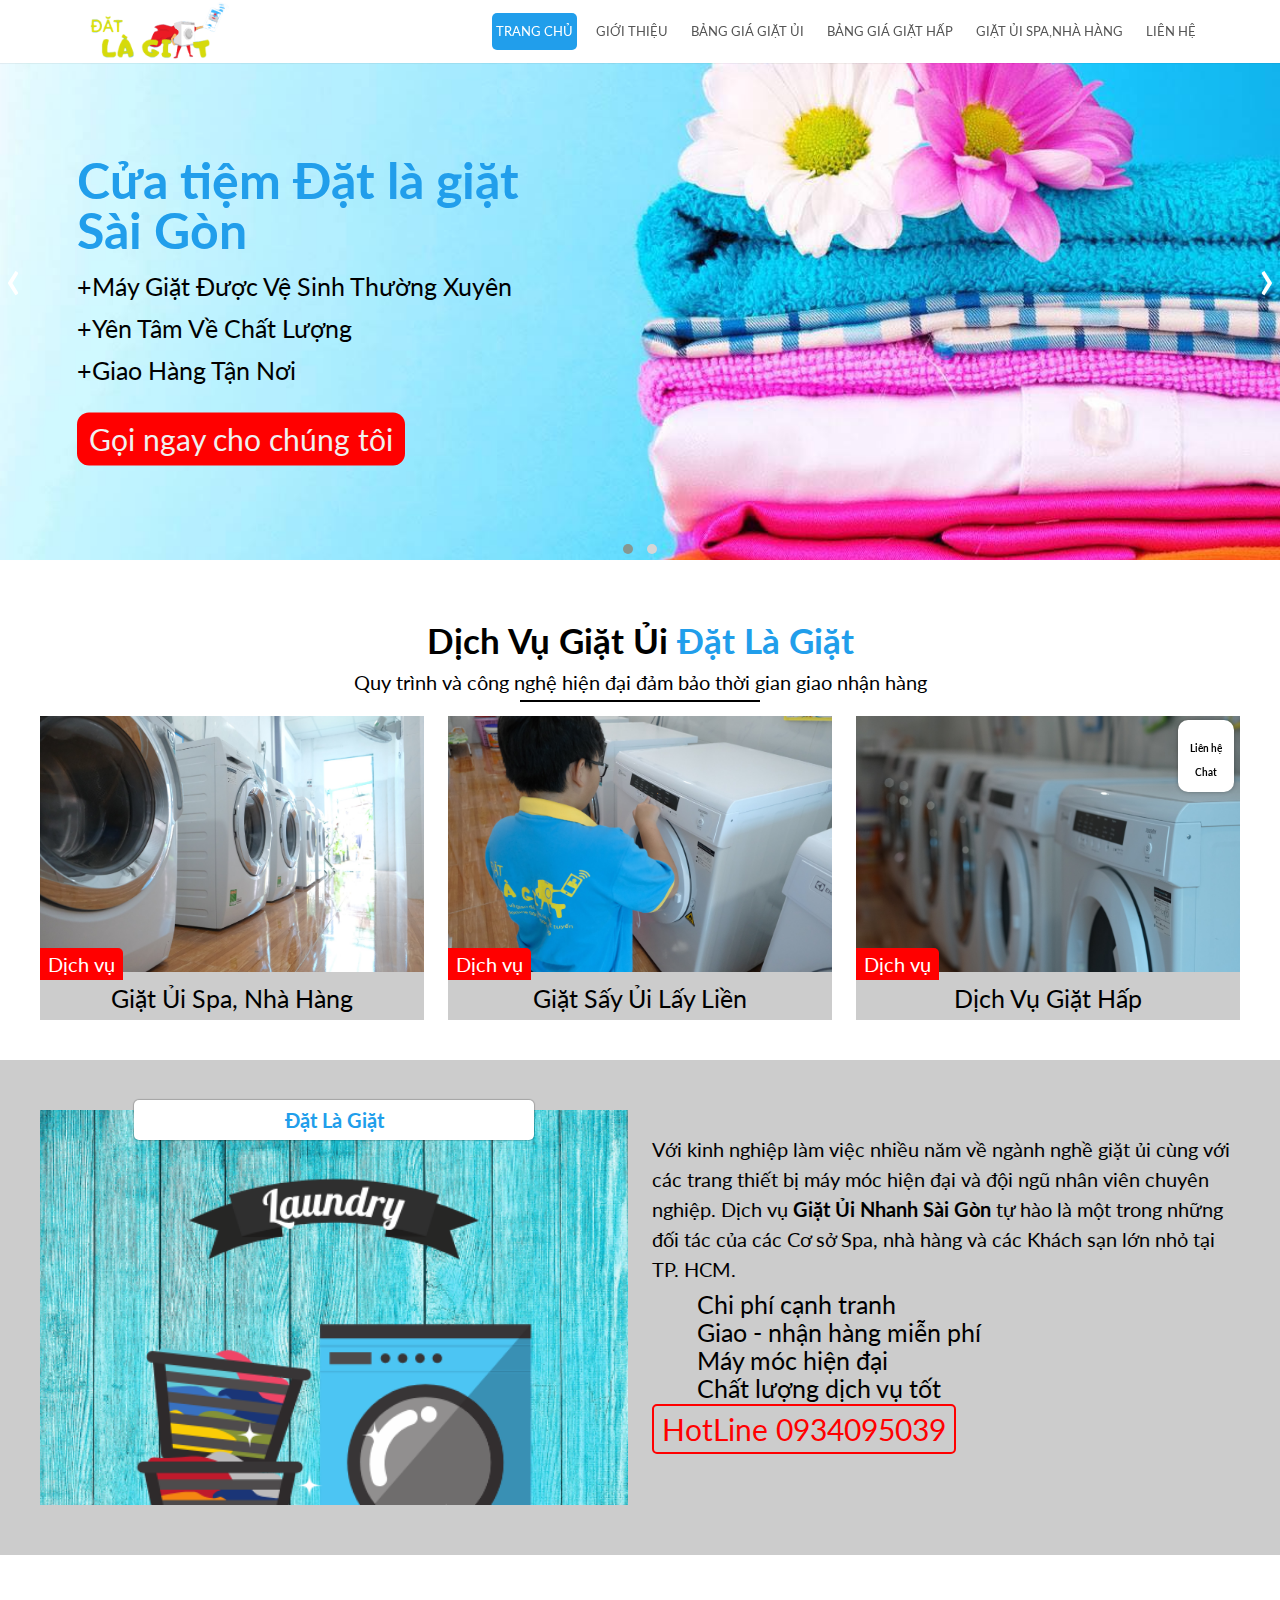
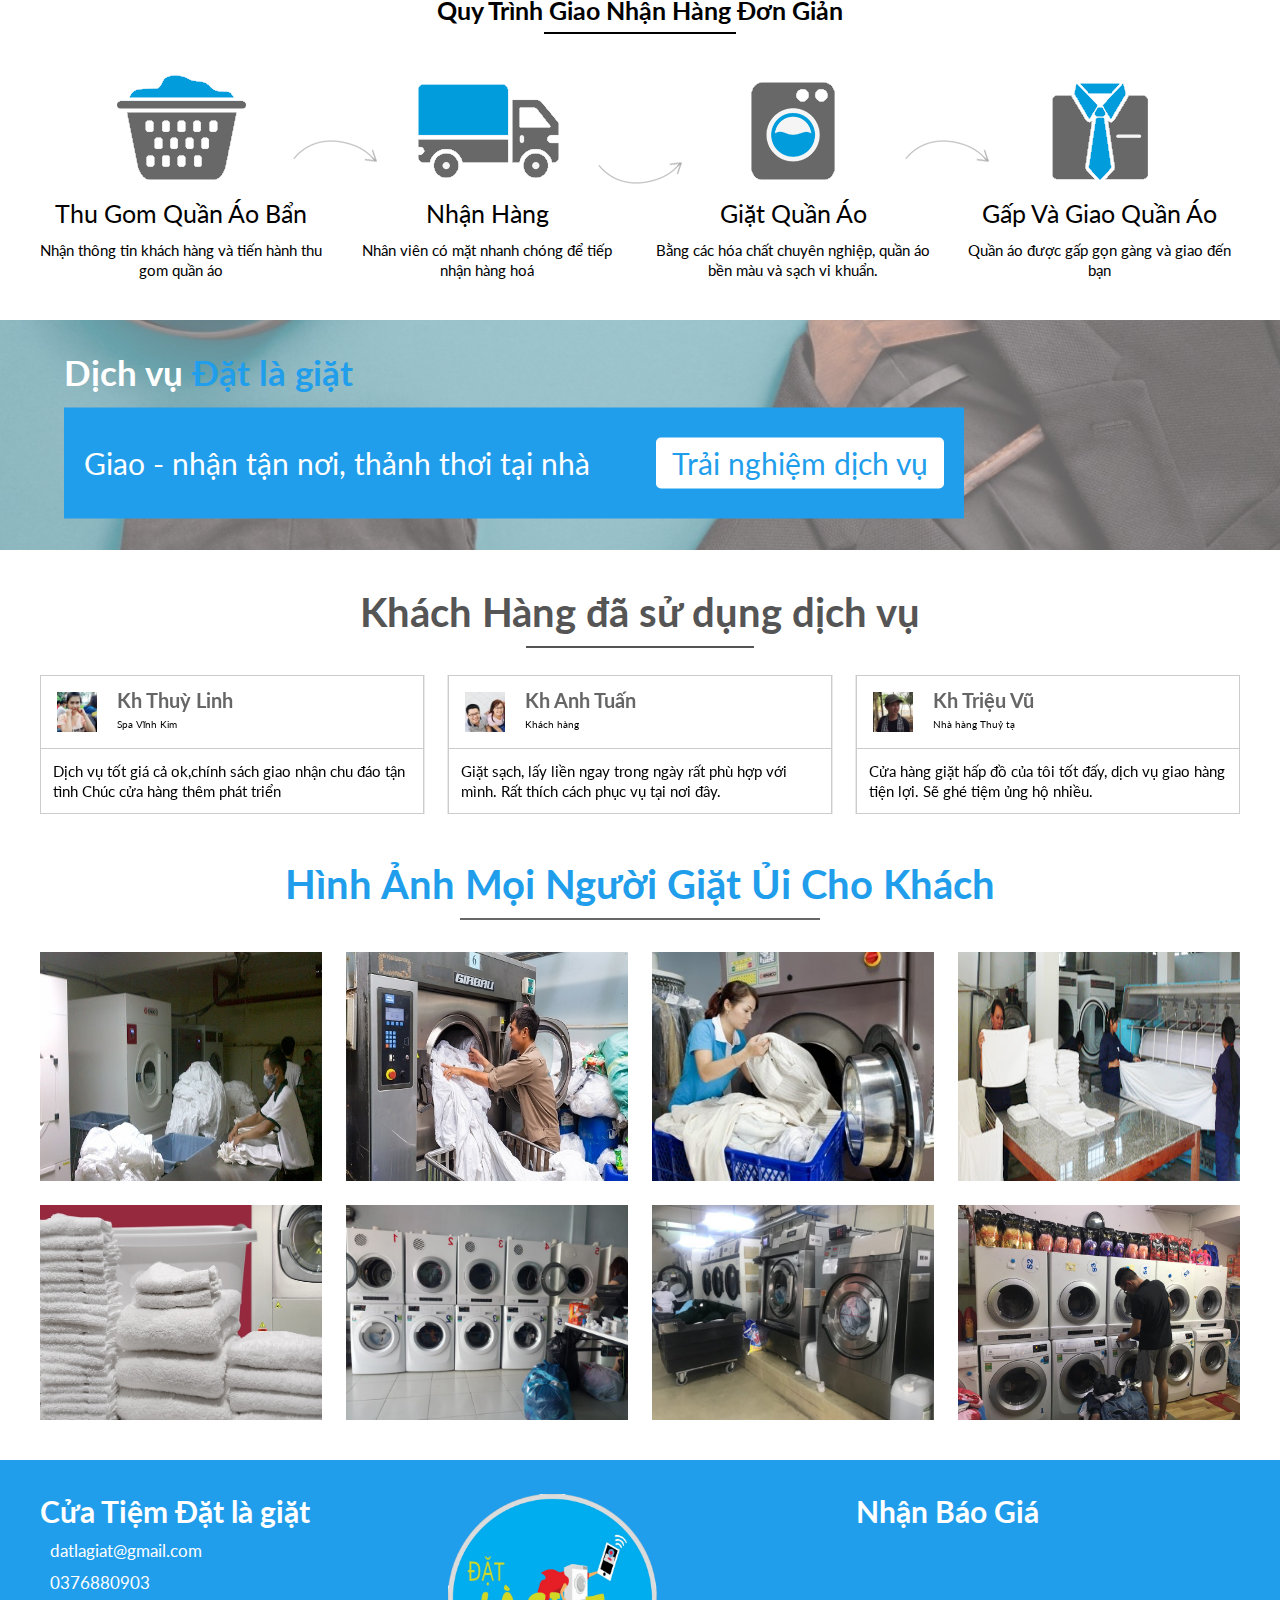
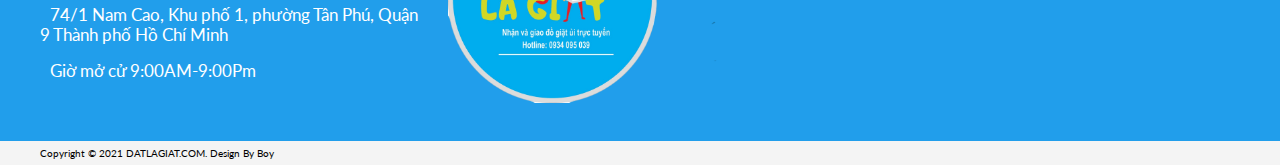
<file: index.html>
<!DOCTYPE html>
<html lang="en">

<head>
    <meta charset="UTF-8">
    <meta http-equiv="X-UA-Compatible" content="IE=edge">
    <meta name="viewport" content="width=device-width, initial-scale=1.0">
    <link rel="stylesheet" href="https://cdnjs.cloudflare.com/ajax/libs/font-awesome/5.15.2/css/all.min.css"
        integrity="sha512-HK5fgLBL+xu6dm/Ii3z4xhlSUyZgTT9tuc/hSrtw6uzJOvgRr2a9jyxxT1ely+B+xFAmJKVSTbpM/CuL7qxO8w=="
        crossorigin="anonymous" />
    <link rel="preconnect" href="https://fonts.gstatic.com">
    <link href="https://fonts.googleapis.com/css2?family=Lato&display=swap" rel="stylesheet">
    <link rel="stylesheet" href="./TrangChuWeb/assets/css/owl.carousel.min.css">
    <link rel="stylesheet" href="./TrangChuWeb/assets/css/owl.theme.default.min.css">

    <link rel="stylesheet" href="./TrangChuWeb/assets/css/bases.css">
    <link rel="stylesheet" href="./TrangChuWeb/assets/css/libary.css">
    <link rel="stylesheet" href="./TrangChuWeb/assets/css/mains.css">
    <link rel="stylesheet" href="./TrangChuWeb/assets/css/responsives.css">
    <title>Trang chủ</title>
</head>

<body>
    <div class="main">
        <div class="header">
            <div class="grid">
                <div class="header__title ">
                    <a href="giatui.html">
                      <img src="TrangChuWeb/assets/img/[removal.ai]_tmp-606a9849e3bd3.png" alt="" class="header__title-img">
                    </a>
                    <ul class="menu hide-on-mobile-tablet">
                        <li class="menu__item active--color"><a href="giatui.html" class="menu__link">Trang chủ</a></li>
                        <li class="menu__item"><a href="Gioithieu.html" class="menu__link">giới thiệu</a></li>
                        <li class="menu__item"><a href="#" class="menu__link">bảng giá giặt ủi</a></li>
                        <li class="menu__item"><a href="#" class="menu__link">bảng giá giặt hấp</a></li>
                        <li class="menu__item"><a href="#" class="menu__link">giặt ủi spa,nhà hàng</a></li>
                        <li class="menu__item"><a href="#" class="menu__link">liên hệ</a></li>
                    </ul>
                    <i class="fas fa-bars menu__icon block "></i>
                    <ul class="menu__mobile">
                        <li class="menu__mobile-item active-mobile--color"><a href="#" class="menu__mobile-link">giới
                                thiệu</a></li>
                        <li class="menu__mobile-item"><a href="#" class="menu__mobile-link">bảng giá giặt ủi</a></li>
                        <li class="menu__mobile-item"><a href="#" class="menu__mobile-link">bảng giá giặt hấp</a></li>
                        <li class="menu__mobile-item"><a href="#" class="menu__mobile-link">giặt ủi spa,nhà hàng</a>
                        </li>
                        <li class="menu__mobile-item"><a href="#" class="menu__mobile-link">liên hệ</a></li>
                    </ul>





                </div>

                <div class="header__content">

                    <div class="owl-carousel owl-theme">

                        <div class="header__content-background1">
                            <div class="header__content-group">
                                <h1 class="header__content-title"> Cửa tiệm Đặt là giặt Sài Gòn</h1>
                                <p>+Máy giặt được vệ sinh thường xuyên</p>
                                <p>+Yên tâm về chất lượng</p>
                                <p>+Giao hàng tận nơi</p>
                                <a class="btn" href="tel:093 409 50 39">Gọi ngay cho chúng tôi</a>
                            </div>
                        </div>
                        <div class="header__content-background2">
                            <div class="header__content-group">
                                <h1 class="header__content-title">Cửa tiệm Đặt là giặt Sài Gòn</h1>
                                <p>
                                    +Giảm 30% cho khách sử dụng lần đầu tiên </p>
                                <p>+Giao nhận tận nơi miễN phí 2 chiều </p>
                                <a class="btn" href="tel:093 409 50 39">Gọi ngay cho chúng tôi</a>
                            </div>

                        </div>
                    </div>

                </div>

            </div>
        </div>
        <div class="container">
            <div class="container__service">
                <div class="grid wide">
                    <div class="container__service-title">
                        <h1>Dịch vụ giặt ủi <span>Đặt là giặt </span></h1>
                        <p>Quy trình và công nghệ hiện đại đảm bảo thời gian giao nhận hàng</p>
                    </div>
                    <div class="row">
                        <div class="col l-4 m-12 c-12">
                            <div class="container__service-item">
                                <a href="#" class="container__service-item-link"> <img src="TrangChuWeb/assets/img/65583370_853113445074827_5279868919778115584_n.jpg"
                                        alt=""></a>
                                <p>Giặt Ủi Spa, Nhà Hàng</p>
                                <span>Dịch vụ</span>
                            </div>
                        </div>
                        <div class="col l-4 m-12 c-12 mm-t-24px">
                            <div class="container__service-item">
                                <a href="#" class="container__service-item-link"> <img src="TrangChuWeb/assets/img/011.jpg"
                                        alt=""></a>
                                <p>Giặt Sấy Ủi Lấy Liền</p>
                                <span>Dịch vụ</span>
                            </div>
                        </div>
                        <div class="col l-4 m-12 c-12 mm-t-24px">
                            <div class="container__service-item">
                                <a href="#" class="container__service-item-link"> <img src="TrangChuWeb/assets/img/013jpg.jpg"
                                        alt=""></a>
                                <p>Dịch Vụ Giặt Hấp</p>
                                <span>Dịch vụ</span>
                            </div>
                        </div>
                    </div>
                </div>
            </div>
            <div class="container__middle">
                <div class="grid wide">
                    <div class="row">
                        <div class="col l-6 m-12 c-12">
                            <div class="container__middle-left">
                                <h1>Đặt là giặt</h1>
                            </div>
                        </div>
                        <div class="col l-6 m-12 c-12">
                            <div class="container__middle-right">
                                <p>
                                    Với kinh nghiệp làm việc nhiều năm về ngành nghề giặt ủi cùng với các trang thiết bị
                                    máy móc hiện đại và đội ngũ nhân viên chuyên nghiệp. Dịch vụ <b>Giặt Ủi Nhanh Sài
                                        Gòn</b> tự hào là một trong những đối tác của các Cơ sở Spa, nhà hàng và các
                                    Khách sạn lớn nhỏ tại TP. HCM.
                                </p>
                                <div class="container__middle-group">
                                    <i class="fas fa-dollar-sign container__middle-icon"></i>
                                    <span>Chi phí cạnh tranh</span>
                                </div>
                                <div class="container__middle-group">
                                    <i class="fas fa-clock container__middle-icon"></i>
                                    <span>Giao - nhận hàng miễn phí</span>
                                </div>
                                <div class="container__middle-group">
                                    <i class="fab fa-steam-symbol container__middle-icon"></i>
                                    <span>Máy móc hiện đại</span>
                                </div>
                                <div class="container__middle-group">
                                    <i class="fas fa-check container__middle-icon"></i>
                                    <span>Chất lượng dịch vụ tốt</span>
                                </div>
                                <a href="tel:093 409 50 39" class="container__middle-hotline">HotLine 0934095039</a>
                            </div>
                        </div>
                    </div>
                </div>
            </div>
            <div class="container__give">
                <h1 class="container__give-title">Quy Trình Giao Nhận Hàng Đơn Giản</h1>
                <div class="grid wide">
                    <div class="row">
                        <div class="col l-3 background m-6 c-12">
                            <div class="container__give-item">
                                <img src="./TrangChuWeb/assets/img/5.png" alt="">
                                <p class="container__give-item-titel">Thu Gom Quần Áo Bẩn</p>
                                <p class="container__give-item-text">Nhận thông tin khách hàng và tiến hành thu gom quần
                                    áo</p>
                            </div>

                        </div>
                        <div class="col l-3 background m-6 c-12 c-m-24px">
                            <div class="container__give-item">
                                <img src="./TrangChuWeb/assets/img/Quy-Trnh-Giao-Nhn-Bc-2-GiatSayNhanh-1.png" alt="">
                                <p class="container__give-item-titel">Nhận Hàng</p>
                                <p class="container__give-item-text">Nhân viên có mặt nhanh chóng để tiếp nhận hàng hoá
                                </p>
                            </div>

                        </div>
                        <div class="col l-3 background m-6 c-12 mm-t-24px">
                            <div class="container__give-item">
                                <img src="./TrangChuWeb/assets/img/7.png" alt="">
                                <p class="container__give-item-titel">Giặt Quần Áo</p>
                                <p class="container__give-item-text">Bằng các hóa chất chuyên nghiệp, quần áo bền màu và
                                    sạch vi khuẩn.</p>
                            </div>

                        </div>
                        <div class="col l-3 background m-6 c-12 mm-t-24px">
                            <div class="container__give-item">
                                <img src="./TrangChuWeb/assets/img/8.png" alt="">
                                <p class="container__give-item-titel">Gấp Và Giao Quần Áo</p>
                                <p class="container__give-item-text">Quần áo được gấp gọn gàng và giao đến bạn</p>
                            </div>

                        </div>
                    </div>
                </div>
            </div>
            <div class="conater__delivery">
                <div class="grid ">

                    <div class="container__overlay"></div>

                    <div class="container__delivery-group">
                        <h1>Dịch vụ <span>Đặt là giặt</span></h1>
                        <div class="container__delivery-group-item">
                            <p>Giao - nhận tận nơi, thảnh thơi tại nhà</p>
                            <a href="tel:093 409 50 39">Trải nghiệm dịch vụ</a>
                        </div>

                    </div>
                </div>
            </div>
            <div class="container__comment">
                <div class="grid wide">
                    <h1 class="container__comment-title">Khách Hàng đã sử dụng dịch vụ</h1>
                    <div class="owl-carousel owl-theme hide-on-mobile-tablet">
                        <div class="row">
                            <div class="col l-4 ">
                                <div class="container__comment-item">
                                    <div class="container__comment-item-head">
                                        <img src="./TrangChuWeb/assets/img/ximg_nhanxet_4.jpg.pagespeed.ic_.-TCOge7xrZ.png" alt="">
                                        <div class="container__comment-item-title">
                                            <h1>Kh Thuỳ Linh</h1>
                                            <span>Spa Vĩnh Kim</span>
                                        </div>
                                        <i class="fab fa-whatsapp container__comment-item-icon"></i>
                                    </div>
                                    <p class="container__comment-item-comment">
                                        Dịch vụ tốt giá cả ok,chính sách giao nhận chu đáo tận tình Chúc cửa hàng thêm
                                        phát
                                        triển
                                    </p>
                                </div>
                            </div>
                            <div class="col l-4 ">
                                <div class="container__comment-item">
                                    <div class="container__comment-item-head">
                                        <img src="./TrangChuWeb/assets/img/ximg_nhanxet_1.jpg.pagespeed.ic_.B8J4sB84Bu.png" alt="">
                                        <div class="container__comment-item-title">
                                            <h1>Kh Anh Tuấn</h1>
                                            <span>Khách hàng</span>
                                        </div>
                                        <i class="fab fa-whatsapp container__comment-item-icon"></i>
                                    </div>
                                    <p class="container__comment-item-comment">

                                        Giặt sạch, lấy liền ngay trong ngày rất phù hợp với mình. Rất thích cách phục vụ
                                        tại
                                        nơi đây. </p>
                                </div>
                            </div>
                            <div class="col l-4 ">
                                <div class="container__comment-item">
                                    <div class="container__comment-item-head">
                                        <img src="./TrangChuWeb/assets/img/ximg_nhanxet_3.jpg.pagespeed.ic_.UCvK-Vxdnn.png" alt="">
                                        <div class="container__comment-item-title">
                                            <h1>Kh Triệu Vũ</h1>
                                            <span>Nhà hàng Thuỷ tạ</span>
                                        </div>
                                        <i class="fab fa-whatsapp container__comment-item-icon"></i>
                                    </div>
                                    <p class="container__comment-item-comment">


                                        Cửa hàng giặt hấp đồ của tôi tốt đấy, dịch vụ giao hàng tiện lợi. Sẽ ghé tiệm
                                        ủng hộ
                                        nhiều. </p>
                                </div>
                            </div>
                        </div>
                    </div>
                    <div class="row hide-pc block">
                        <div class="owl-carousel owl-theme">
                            <div class="col m-12 c-12 ">
                                <div class="container__comment-item">
                                    <div class="container__comment-item-head">
                                        <img src="./TrangChuWeb/assets/img/ximg_nhanxet_4.jpg.pagespeed.ic_.-TCOge7xrZ.png" alt="">
                                        <div class="container__comment-item-title">
                                            <h1>Kh Thuỳ Linh</h1>
                                            <span>Spa Vĩnh Kim</span>
                                        </div>
                                        <i class="fab fa-whatsapp container__comment-item-icon"></i>
                                    </div>
                                    <p class="container__comment-item-comment">
                                        Dịch vụ tốt giá cả ok,chính sách giao nhận chu đáo tận tình Chúc cửa hàng thêm
                                        phát
                                        triển
                                    </p>
                                </div>
                            </div>
                            <div class="col m-12 c-12 ">
                                <div class="container__comment-item">
                                    <div class="container__comment-item-head">
                                        <img src="./TrangChuWeb/assets/img/ximg_nhanxet_1.jpg.pagespeed.ic_.B8J4sB84Bu.png" alt="">
                                        <div class="container__comment-item-title">
                                            <h1>Kh Anh Tuấn</h1>
                                            <span>Khách hàng</span>
                                        </div>
                                        <i class="fab fa-whatsapp container__comment-item-icon"></i>
                                    </div>
                                    <p class="container__comment-item-comment">

                                        Giặt sạch, lấy liền ngay trong ngày rất phù hợp với mình. Rất thích cách phục vụ
                                        tại
                                        nơi đây. </p>
                                </div>
                            </div>
                            <div class="col m-12 c-12 ">
                                <div class="container__comment-item">
                                    <div class="container__comment-item-head">
                                        <img src="./TrangChuWeb/assets/img/ximg_nhanxet_3.jpg.pagespeed.ic_.UCvK-Vxdnn.png" alt="">
                                        <div class="container__comment-item-title">
                                            <h1>Kh Triệu Vũ</h1>
                                            <span>Nhà hàng Thuỷ tạ</span>
                                        </div>
                                        <i class="fab fa-whatsapp container__comment-item-icon"></i>
                                    </div>
                                    <p class="container__comment-item-comment">


                                        Cửa hàng giặt hấp đồ của tôi tốt đấy, dịch vụ giao hàng tiện lợi. Sẽ ghé tiệm
                                        ủng hộ
                                        nhiều. </p>
                                </div>
                            </div>
                        </div>
                    </div>
                </div>
            </div>
            <div class="container__image">
                <div class="grid wide">
                    <h1>Hình Ảnh Mọi Người Giặt Ủi Cho Khách</h1>
                    <div class="row">
                        <div class="col l-3 m-6 c-12">
                            <img class="container__image-img" src="./TrangChuWeb/assets/img/giat4.jpeg" alt="">
                        </div>
                        <div class="col l-3 m-6 c-12 m-t-12px-mb">
                            <img class="container__image-img" src="./TrangChuWeb/assets/img/giat3.jpg" alt="">
                        </div>
                        <div class="col l-3 m-6 c-12 m-t-12px-mb m-t-24px-tb">
                            <img class="container__image-img" src="./TrangChuWeb/assets/img/giat2.jpg" alt="">
                        </div>
                        <div class="col l-3 m-6 c-12 m-t-12px-mb m-t-24px-tb">
                            <img class="container__image-img" src="./TrangChuWeb/assets/img/giat1.jpg" alt="">
                        </div>
                        <div class="col l-3 m-6 c-12 m-t-12px-mb m-t-24px ">
                            <img class="container__image-img" src="./TrangChuWeb/assets/img/dich-vu-giat-ui-nha-hang-2.jpg" alt="">
                        </div>
                        <div class="col l-3 m-6 c-12 m-t-12px-mb m-t-24px">
                            <img class="container__image-img" src="./TrangChuWeb/assets/img/giat6.jpg" alt="">
                        </div>
                        <div class="col l-3 m-6 c-12 m-t-12px-mb m-t-24px">
                            <img class="container__image-img" src="./TrangChuWeb/assets/img/giat5.jpg" alt="">
                        </div>
                        <div class="col l-3 m-6 c-12 m-t-12px-mb m-t-24px">
                            <img class="container__image-img" src="./TrangChuWeb/assets/img/giat8.jpg" alt="">
                        </div>
                    </div>
                </div>
            </div>
        </div>
        <footer class="footer">

            <div class="footer__contact">
                <div class="grid wide">
                    <div class="row">
                        <div class="col l-4 c-12 m-6">
                            <div class="footer__contact-content">
                                <h1> Cửa Tiệm Đặt là giặt </h1>
                                <div class="footer__contact-content-group">
                                    <i class="fa fa-envelope"></i>
                                    <span><a href="mailto:datlagiat@gmail.com">datlagiat@gmail.com</a></span>
                                </div>
                                <div class="footer__contact-content-group">
                                    <i class="fa fa-phone-square"></i>
                                    <span><a href="tel:0376880903">0376880903</a></span>
                                </div>
                                <div class="footer__contact-content-group">
                                    <i class="fa fa-map-marker"></i>
                                    <span>74/1 Nam Cao, Khu phố 1, phường Tân Phú, Quận 9 Thành phố Hồ Chí Minh</span>
                                </div>
                                </br>
                                <div>
                                    <div class="footer__contact-content-group">
                                    <span>Giờ mở cử 9:00AM-9:00Pm</span></div>
                                </div>
                            </div>
                        </div>
                        <div class="col l-4 c-12 m-6 m-t-12px-mb">
                            <div class="footer__contact-content">
                                <div class="footer__contact-content-group"> 

                                    <img src="TrangChuWeb/assets/img/0.1.jpg" width="70%" >
                                </div>
                            </div>
                        </div>
                        <div class="col l-4 c-12 m-12 m-t-12px-mb">
                            <div class="footer__contact-content footer__contact-content-map">
                                <h1>Nhận Báo Giá</h1>
                                <div class="footer__contact-map">
                                    <iframe src="https://www.google.com/maps/embed?pb=!1m18!1m12!1m3!1d3918.4424196792643!2d106.80226481452034!3d10.853915792268978!2m3!1f0!2f0!3f0!3m2!1i1024!2i768!4f13.1!3m3!1m2!1s0x3175274674fc0ad1%3A0x21741e52c59a8570!2zNzQsIDEgTmFtIENhbywgVMOibiBQaMO6LCBRdeG6rW4gOSwgVGjDoG5oIHBo4buRIEjhu5MgQ2jDrSBNaW5oLCBWaeG7h3QgTmFt!5e0!3m2!1svi!2s!4v1617598981501!5m2!1svi!2s"  style="border:0;" allowfullscreen="" loading="lazy"
                                        width="100%" height="100%" style="border:0;" allowfullscreen=""
                                        loading="lazy"></iframe>
                                </div>
                            </div>
                        </div>
                    </div>
                </div>
            </div>
            <div class="footer__footer">
                <div class="grid wide">
                    <div class="footer__footer-group">
                        <p>Copyright &copy; 2021 DATLAGIAT.COM. Design By Boy</p>
                        <div class="footer__footer-group-icon hide-on-mobile">
                            <a href="https://www.facebook.com/datlagiat">
                            <i class="footer__footer-icon-fb fab fa-facebook"></i></a>
                            <i class="footer__footer-icon-tw fab fa-twitter"></i>
                            <i class="footer__footer-icon-plus fab fa-google-plus"></i>
                        </div>
                    </div>
                </div>
            </div>
        </footer>
        <div class="contact">
            <div class="contact__contact">
                <div class="contact__group-icon">
                    <a href="tel:0934095039">
                <i class="fas fa-phone-square-alt contact-icon-phone"></i>

                    </a>
                </div>
                <span>Liên hệ</span>
            </div>
            <div class="contact__contact">
                <div class="contact__group-icon">
                <i class="fab fa-facebook-messenger contact-icon-mess"></i>
                </div>
                <span>Chat</span>
            </div>
        </div>
    </div>
    <script src="https://code.jquery.com/jquery-3.6.0.min.js"
        integrity="sha256-/xUj+3OJU5yExlq6GSYGSHk7tPXikynS7ogEvDej/m4=" crossorigin="anonymous"></script>
    <script src="./TrangChuWeb/assets/js/owl.carousel.min.js"></script>
    <script src="./TrangChuWeb/assets/js/base.js"></script>

</body>
<script>
    var owl = $('.owl-carousel');
    owl.owlCarousel({
        
        loop: true,
        nav: true,
        margin: 10,
        responsive: {
            0: {
                items: 1
            },
            600: {
                items: 1
            },
            960: {
                items: 1
            },
            1200: {
                items: 1
            }
        }, autoplay: true,
        autoplayTimeout: 5000,
        autoplayHoverPause: true,

    });
    $('.custom1').owlCarousel({
        animateOut: 'slideOutDown',
        animateIn: 'flipInX',
        items: 1,
        margin: 30,
        stagePadding: 30,
        smartSpeed: 450
    });
    owl.on('.owl-stage', function (e) {
        if (e.deltaY > 0) {
            owl.trigger('next.owl');
        } else {
            owl.trigger('prev.owl');
        }
        e.preventDefault();
    });
</script>

</html>
</file>
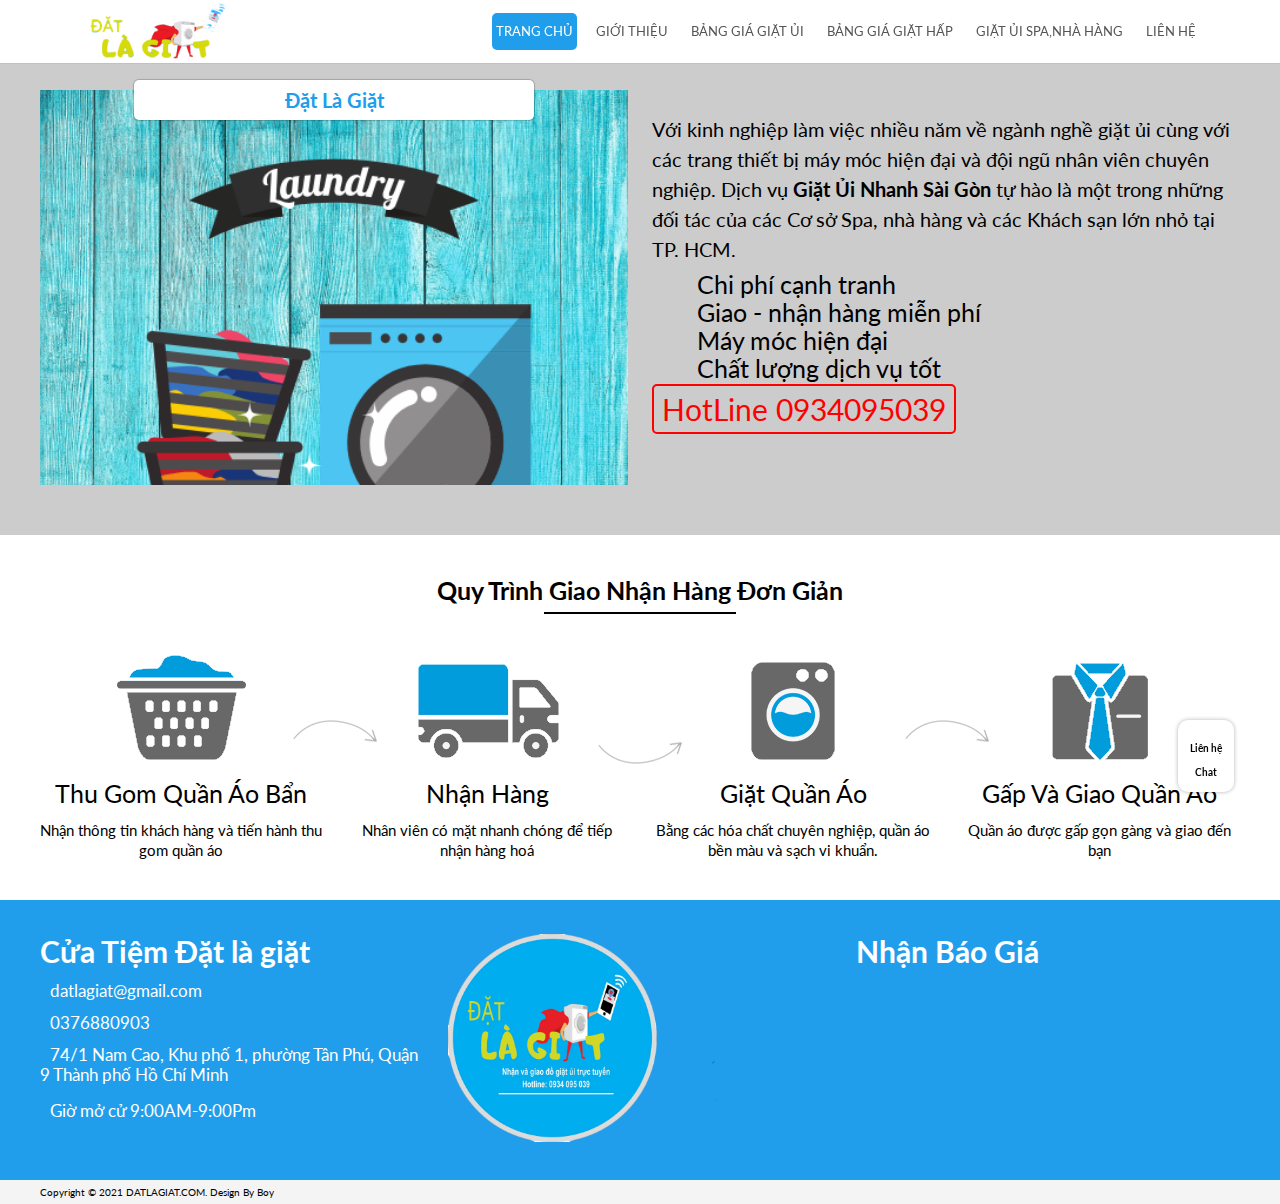
<file: Gioithieu.html>
<!DOCTYPE html>
<html lang="en">

<head>
    <meta charset="UTF-8">
    <meta http-equiv="X-UA-Compatible" content="IE=edge">
    <meta name="viewport" content="width=device-width, initial-scale=1.0">
    <link rel="stylesheet" href="https://cdnjs.cloudflare.com/ajax/libs/font-awesome/5.15.2/css/all.min.css"
        integrity="sha512-HK5fgLBL+xu6dm/Ii3z4xhlSUyZgTT9tuc/hSrtw6uzJOvgRr2a9jyxxT1ely+B+xFAmJKVSTbpM/CuL7qxO8w=="
        crossorigin="anonymous" />
    <link rel="preconnect" href="https://fonts.gstatic.com">
    <link href="https://fonts.googleapis.com/css2?family=Lato&display=swap" rel="stylesheet">
    <link rel="stylesheet" href="./TrangChuWeb/assets/css/owl.carousel.min.css">
    <link rel="stylesheet" href="./TrangChuWeb/assets/css/owl.theme.default.min.css">

    <link rel="stylesheet" href="./TrangChuWeb/assets/css/bases.css">
    <link rel="stylesheet" href="./TrangChuWeb/assets/css/libary.css">
    <link rel="stylesheet" href="./TrangChuWeb/assets/css/mains.css">
    <link rel="stylesheet" href="./TrangChuWeb/assets/css/responsives.css">
    <title>Trang chủ</title>
</head>

<body>
    <div class="main">
        <div class="header">
            <div class="grid">
                <div class="header__title ">
                    <a href="giatui.html">
                      <img src="TrangChuWeb/assets/img/[removal.ai]_tmp-606a9849e3bd3.png" alt="" class="header__title-img">
                    </a>
                    <ul class="menu hide-on-mobile-tablet">
                        <li class="menu__item active--color"><a href="giatui.html" class="menu__link">Trang chủ</a></li>
                        <li class="menu__item"><a href="Gioithieu.html" class="menu__link">giới thiệu</a></li>
                        <li class="menu__item"><a href="#" class="menu__link">bảng giá giặt ủi</a></li>
                        <li class="menu__item"><a href="#" class="menu__link">bảng giá giặt hấp</a></li>
                        <li class="menu__item"><a href="#" class="menu__link">giặt ủi spa,nhà hàng</a></li>
                        <li class="menu__item"><a href="#" class="menu__link">liên hệ</a></li>
                    </ul>
                    <i class="fas fa-bars menu__icon block "></i>
                    <ul class="menu__mobile">
                        <li class="menu__mobile-item active-mobile--color"><a href="#" class="menu__mobile-link">giới
                                thiệu</a></li>
                        <li class="menu__mobile-item"><a href="#" class="menu__mobile-link">bảng giá giặt ủi</a></li>
                        <li class="menu__mobile-item"><a href="#" class="menu__mobile-link">bảng giá giặt hấp</a></li>
                        <li class="menu__mobile-item"><a href="#" class="menu__mobile-link">giặt ủi spa,nhà hàng</a>
                        </li>
                        <li class="menu__mobile-item"><a href="#" class="menu__mobile-link">liên hệ</a></li>
                    </ul>





                </div>

                

            </div>
        </div>
        
            <div class="container__middle">
                <div class="grid wide">
                    <div class="row">
                        <div class="col l-6 m-12 c-12">
                            <div class="container__middle-left">
                                <h1>Đặt là giặt</h1>
                            </div>
                        </div>
                        <div class="col l-6 m-12 c-12">
                            <div class="container__middle-right">
                                <p>
                                    Với kinh nghiệp làm việc nhiều năm về ngành nghề giặt ủi cùng với các trang thiết bị
                                    máy móc hiện đại và đội ngũ nhân viên chuyên nghiệp. Dịch vụ <b>Giặt Ủi Nhanh Sài
                                        Gòn</b> tự hào là một trong những đối tác của các Cơ sở Spa, nhà hàng và các
                                    Khách sạn lớn nhỏ tại TP. HCM.
                                </p>
                                <div class="container__middle-group">
                                    <i class="fas fa-dollar-sign container__middle-icon"></i>
                                    <span>Chi phí cạnh tranh</span>
                                </div>
                                <div class="container__middle-group">
                                    <i class="fas fa-clock container__middle-icon"></i>
                                    <span>Giao - nhận hàng miễn phí</span>
                                </div>
                                <div class="container__middle-group">
                                    <i class="fab fa-steam-symbol container__middle-icon"></i>
                                    <span>Máy móc hiện đại</span>
                                </div>
                                <div class="container__middle-group">
                                    <i class="fas fa-check container__middle-icon"></i>
                                    <span>Chất lượng dịch vụ tốt</span>
                                </div>
                                <a href="tel:093 409 50 39" class="container__middle-hotline">HotLine 0934095039</a>
                            </div>
                        </div>
                    </div>
                </div>
            </div>
            <div class="container__give">
                <h1 class="container__give-title">Quy Trình Giao Nhận Hàng Đơn Giản</h1>
                <div class="grid wide">
                    <div class="row">
                        <div class="col l-3 background m-6 c-12">
                            <div class="container__give-item">
                                <img src="./TrangChuWeb/assets/img/5.png" alt="">
                                <p class="container__give-item-titel">Thu Gom Quần Áo Bẩn</p>
                                <p class="container__give-item-text">Nhận thông tin khách hàng và tiến hành thu gom quần
                                    áo</p>
                            </div>

                        </div>
                        <div class="col l-3 background m-6 c-12 c-m-24px">
                            <div class="container__give-item">
                                <img src="./TrangChuWeb/assets/img/Quy-Trnh-Giao-Nhn-Bc-2-GiatSayNhanh-1.png" alt="">
                                <p class="container__give-item-titel">Nhận Hàng</p>
                                <p class="container__give-item-text">Nhân viên có mặt nhanh chóng để tiếp nhận hàng hoá
                                </p>
                            </div>

                        </div>
                        <div class="col l-3 background m-6 c-12 mm-t-24px">
                            <div class="container__give-item">
                                <img src="./TrangChuWeb/assets/img/7.png" alt="">
                                <p class="container__give-item-titel">Giặt Quần Áo</p>
                                <p class="container__give-item-text">Bằng các hóa chất chuyên nghiệp, quần áo bền màu và
                                    sạch vi khuẩn.</p>
                            </div>

                        </div>
                        <div class="col l-3 background m-6 c-12 mm-t-24px">
                            <div class="container__give-item">
                                <img src="./TrangChuWeb/assets/img/8.png" alt="">
                                <p class="container__give-item-titel">Gấp Và Giao Quần Áo</p>
                                <p class="container__give-item-text">Quần áo được gấp gọn gàng và giao đến bạn</p>
                            </div>

                        </div>
                    </div>
                </div>
            </div>        
    </div>
        <footer class="footer">

            <div class="footer__contact">
                <div class="grid wide">
                    <div class="row">
                        <div class="col l-4 c-12 m-6">
                            <div class="footer__contact-content">
                                <h1> Cửa Tiệm Đặt là giặt </h1>
                                <div class="footer__contact-content-group">
                                    <i class="fa fa-envelope"></i>
                                    <span><a href="mailto:datlagiat@gmail.com">datlagiat@gmail.com</a></span>
                                </div>
                                <div class="footer__contact-content-group">
                                    <i class="fa fa-phone-square"></i>
                                    <span><a href="tel:0376880903">0376880903</a></span>
                                </div>
                                <div class="footer__contact-content-group">
                                    <i class="fa fa-map-marker"></i>
                                    <span>74/1 Nam Cao, Khu phố 1, phường Tân Phú, Quận 9 Thành phố Hồ Chí Minh</span>
                                </div>
                                </br>
                                <div>
                                    <div class="footer__contact-content-group">
                                    <span>Giờ mở cử 9:00AM-9:00Pm</span></div>
                                </div>
                            </div>
                        </div>
                        <div class="col l-4 c-12 m-6 m-t-12px-mb">
                            <div class="footer__contact-content">
                                <div class="footer__contact-content-group"> 

                                    <img src="TrangChuWeb/assets/img/0.1.jpg" width="70%" >
                                </div>
                            </div>
                        </div>
                        <div class="col l-4 c-12 m-12 m-t-12px-mb">
                            <div class="footer__contact-content footer__contact-content-map">
                                <h1>Nhận Báo Giá</h1>
                                <div class="footer__contact-map">
                                    <iframe src="https://www.google.com/maps/embed?pb=!1m18!1m12!1m3!1d3918.4424196792643!2d106.80226481452034!3d10.853915792268978!2m3!1f0!2f0!3f0!3m2!1i1024!2i768!4f13.1!3m3!1m2!1s0x3175274674fc0ad1%3A0x21741e52c59a8570!2zNzQsIDEgTmFtIENhbywgVMOibiBQaMO6LCBRdeG6rW4gOSwgVGjDoG5oIHBo4buRIEjhu5MgQ2jDrSBNaW5oLCBWaeG7h3QgTmFt!5e0!3m2!1svi!2s!4v1617598981501!5m2!1svi!2s"  style="border:0;" allowfullscreen="" loading="lazy"
                                        width="100%" height="100%" style="border:0;" allowfullscreen=""
                                        loading="lazy"></iframe>
                                </div>
                            </div>
                        </div>
                    </div>
                </div>
            </div>
            <div class="footer__footer">
                <div class="grid wide">
                    <div class="footer__footer-group">
                        <p>Copyright &copy; 2021 DATLAGIAT.COM. Design By Boy</p>
                        <div class="footer__footer-group-icon hide-on-mobile">
                            <a href="https://www.facebook.com/datlagiat">
                            <i class="footer__footer-icon-fb fab fa-facebook"></i></a>
                            <i class="footer__footer-icon-tw fab fa-twitter"></i>
                            <i class="footer__footer-icon-plus fab fa-google-plus"></i>
                        </div>
                    </div>
                </div>
            </div>
        </footer>
        <div class="contact">
            <div class="contact__contact">
                <div class="contact__group-icon">
                    <a href="tel:0934095039">
                <i class="fas fa-phone-square-alt contact-icon-phone"></i>

                    </a>
                </div>
                <span>Liên hệ</span>
            </div>
            <div class="contact__contact">
                <div class="contact__group-icon">
                <i class="fab fa-facebook-messenger contact-icon-mess"></i>
                </div>
                <span>Chat</span>
            </div>
        </div>
    </div>
    <script src="https://code.jquery.com/jquery-3.6.0.min.js"
        integrity="sha256-/xUj+3OJU5yExlq6GSYGSHk7tPXikynS7ogEvDej/m4=" crossorigin="anonymous"></script>
    <script src="./TrangChuWeb/assets/js/owl.carousel.min.js"></script>
    <script src="./TrangChuWeb/assets/js/base.js"></script>

</body>
<script>
    var owl = $('.owl-carousel');
    owl.owlCarousel({
        
        loop: true,
        nav: true,
        margin: 10,
        responsive: {
            0: {
                items: 1
            },
            600: {
                items: 1
            },
            960: {
                items: 1
            },
            1200: {
                items: 1
            }
        }, autoplay: true,
        autoplayTimeout: 5000,
        autoplayHoverPause: true,

    });
    $('.custom1').owlCarousel({
        animateOut: 'slideOutDown',
        animateIn: 'flipInX',
        items: 1,
        margin: 30,
        stagePadding: 30,
        smartSpeed: 450
    });
    owl.on('.owl-stage', function (e) {
        if (e.deltaY > 0) {
            owl.trigger('next.owl');
        } else {
            owl.trigger('prev.owl');
        }
        e.preventDefault();
    });
</script>

</html>
</file>
<file: TrangChuWeb/assets/css/bases.css>
*{
    box-sizing: inherit;
    padding:0;
    margin: 0;
}

html
{
    font-size: 62.5%;
    line-height: 1.6rem;
    font-family: 'Lato', sans-serif;
    box-sizing: border-box;    
}
</file>
<file: TrangChuWeb/assets/css/libary.css>
.grid {
    width: 100%;
    display: block;
    padding: 0;
}

.grid.wide {
    max-width: 1200px;
    margin: 0 auto;
}

.row {
    display: flex;
    flex-wrap: wrap;
    margin-left: -4px;
    margin-right: -4px;
}

.row.no-gutters {
    margin-left: 0;
    margin-right: 0;
}

.col {
    padding-left: 4px;
    padding-right: 4px;
}

.row.no-gutters .col {
    padding-left: 0;
    padding-right: 0;
}

.c-0 {
    display: none;
}

.c-1 {
    flex: 0 0 8.33333%;
    max-width: 8.33333%;
}

.c-2 {
    flex: 0 0 16.66667%;
    max-width: 16.66667%;
}

.c-3 {
    flex: 0 0 25%;
    max-width: 25%;
}

.c-4 {
    flex: 0 0 33.33333%;
    max-width: 33.33333%;
}

.c-5 {
    flex: 0 0 41.66667%;
    max-width: 41.66667%;
}

.c-6 {
    flex: 0 0 50%;
    max-width: 50%;
}

.c-7 {
    flex: 0 0 58.33333%;
    max-width: 58.33333%;
}

.c-8 {
    flex: 0 0 66.66667%;
    max-width: 66.66667%;
}

.c-9 {
    flex: 0 0 75%;
    max-width: 75%;
}

.c-10 {
    flex: 0 0 83.33333%;
    max-width: 83.33333%;
}

.c-11 {
    flex: 0 0 91.66667%;
    max-width: 91.66667%;
}

.c-12 {
    flex: 0 0 100%;
    max-width: 100%;
}

.c-o-1 {
    margin-left: 8.33333%;
}

.c-o-2 {
    margin-left: 16.66667%;
}

.c-o-3 {
    margin-left: 25%;
}

.c-o-4 {
    margin-left: 33.33333%;
}

.c-o-5 {
    margin-left: 41.66667%;
}

.c-o-6 {
    margin-left: 50%;
}

.c-o-7 {
    margin-left: 58.33333%;
}

.c-o-8 {
    margin-left: 66.66667%;
}

.c-o-9 {
    margin-left: 75%;
}

.c-o-10 {
    margin-left: 83.33333%;
}

.c-o-11 {
    margin-left: 91.66667%;
}

/* >= Tablet */
@media (min-width: 740px) {
    .row {
        margin-left: -8px;
        margin-right: -8px;
    }

    .col {
        padding-left: 8px;
        padding-right: 8px;
    }

    .m-0 {
        display: none;
    }

    .m-1,
    .m-2,
    .m-3,
    .m-4,
    .m-5,
    .m-6,
    .m-7,
    .m-8,
    .m-9,
    .m-10,
    .m-11,
    .m-12 {
        display: block;
    }

    .m-1 {
        flex: 0 0 8.33333%;
        max-width: 8.33333%;
    }

    .m-2 {
        flex: 0 0 16.66667%;
        max-width: 16.66667%;
    }

    .m-3 {
        flex: 0 0 25%;
        max-width: 25%;
    }

    .m-4 {
        flex: 0 0 33.33333%;
        max-width: 33.33333%;
    }

    .m-5 {
        flex: 0 0 41.66667%;
        max-width: 41.66667%;
    }

    .m-6 {
        flex: 0 0 50%;
        max-width: 50%;
    }

    .m-7 {
        flex: 0 0 58.33333%;
        max-width: 58.33333%;
    }

    .m-8 {
        flex: 0 0 66.66667%;
        max-width: 66.66667%;
    }

    .m-9 {
        flex: 0 0 75%;
        max-width: 75%;
    }

    .m-10 {
        flex: 0 0 83.33333%;
        max-width: 83.33333%;
    }

    .m-11 {
        flex: 0 0 91.66667%;
        max-width: 91.66667%;
    }

    .m-12 {
        flex: 0 0 100%;
        max-width: 100%;
    }

    .m-o-1 {
        margin-left: 8.33333%;
    }

    .m-o-2 {
        margin-left: 16.66667%;
    }

    .m-o-3 {
        margin-left: 25%;
    }

    .m-o-4 {
        margin-left: 33.33333%;
    }

    .m-o-5 {
        margin-left: 41.66667%;
    }

    .m-o-6 {
        margin-left: 50%;
    }

    .m-o-7 {
        margin-left: 58.33333%;
    }

    .m-o-8 {
        margin-left: 66.66667%;
    }

    .m-o-9 {
        margin-left: 75%;
    }

    .m-o-10 {
        margin-left: 83.33333%;
    }

    .m-o-11 {
        margin-left: 91.66667%;
    }
}

/* PC medium resolution > */
@media (min-width: 1113px) {
    .row {
        margin-left: -12px;
        margin-right: -12px;
    }

    .row.sm-gutter {
        margin-left: -5px;
        margin-right: -5px;
    }

    .col {
        padding-left: 12px;
        padding-right: 12px;
    }

    .row.sm-gutter .col {
        padding-left: 5px;
        padding-right: 5px;
    }

    .l-0 {
        display: none;
    }

    .l-1,
    .l-2,
    .l-2-4,
    .l-3,
    .l-4,
    .l-5,
    .l-6,
    .l-7,
    .l-8,
    .l-9,
    .l-10,
    .l-11,
    .l-12 {
        display: block;
    }

    .l-1 {
        flex: 0 0 8.33333%;
        max-width: 8.33333%;
    }

    .l-2 {
        flex: 0 0 16.66667%;
        max-width: 16.66667%;
    }

    .l-2-4 {
        flex: 0 0 20%;
        max-width: 20%;
    }

    .l-3 {
        flex: 0 0 25%;
        max-width: 25%;
    }

    .l-4 {
        flex: 0 0 33.33333%;
        max-width: 33.33333%;
    }

    .l-5 {
        flex: 0 0 41.66667%;
        max-width: 41.66667%;
    }

    .l-6 {
        flex: 0 0 50%;
        max-width: 50%;
    }

    .l-7 {
        flex: 0 0 58.33333%;
        max-width: 58.33333%;
    }

    .l-8 {
        flex: 0 0 66.66667%;
        max-width: 66.66667%;
    }

    .l-9 {
        flex: 0 0 75%;
        max-width: 75%;
    }

    .l-10 {
        flex: 0 0 83.33333%;
        max-width: 83.33333%;
    }

    .l-11 {
        flex: 0 0 91.66667%;
        max-width: 91.66667%;
    }

    .l-12 {
        flex: 0 0 100%;
        max-width: 100%;
    }

    .l-o-1 {
        margin-left: 8.33333%;
    }

    .l-o-2 {
        margin-left: 16.66667%;
    }

    .l-o-3 {
        margin-left: 25%;
    }

    .l-o-4 {
        margin-left: 33.33333%;
    }

    .l-o-5 {
        margin-left: 41.66667%;
    }

    .l-o-6 {
        margin-left: 50%;
    }

    .l-o-7 {
        margin-left: 58.33333%;
    }

    .l-o-8 {
        margin-left: 66.66667%;
    }

    .l-o-9 {
        margin-left: 75%;
    }

    .l-o-10 {
        margin-left: 83.33333%;
    }

    .l-o-11 {
        margin-left: 91.66667%;
    }
}

/* Tablet - PC low resolution */
@media (min-width: 740px) and (max-width: 1023px) {
    .wide {
        width: 644px;
    }
}

/* > PC low resolution */
@media (min-width: 1024px) and (max-width: 1239px) {
    .wide {
        width: 984px;
    }

    .wide .row {
        margin-left: -12px;
        margin-right: -12px;
    }

    .wide .row.sm-gutter {
        margin-left: -5px;
        margin-right: -5px;
    }

    .wide .col {
        padding-left: 12px;
        padding-right: 12px;
    }

    .wide .row.sm-gutter .col {
        padding-left: 5px;
        padding-right: 5px;
    }

    .wide .l-0 {
        display: none;
    }

    .wide .l-1,
    .wide .l-2,
    .wide .l-2-4,
    .wide .l-3,
    .wide .l-4,
    .wide .l-5,
    .wide .l-6,
    .wide .l-7,
    .wide .l-8,
    .wide .l-9,
    .wide .l-10,
    .wide .l-11,
    .wide .l-12 {
        display: block;
    }

    .wide .l-1 {
        flex: 0 0 8.33333%;
        max-width: 8.33333%;
    }

    .wide .l-2 {
        flex: 0 0 16.66667%;
        max-width: 16.66667%;
    }

    .wide .l-2-4 {
        flex: 0 0 20%;
        max-width: 20%;
    }

    .wide .l-3 {
        flex: 0 0 25%;
        max-width: 25%;
    }

    .wide .l-4 {
        flex: 0 0 33.33333%;
        max-width: 33.33333%;
    }

    .wide .l-5 {
        flex: 0 0 41.66667%;
        max-width: 41.66667%;
    }

    .wide .l-6 {
        flex: 0 0 50%;
        max-width: 50%;
    }

    .wide .l-7 {
        flex: 0 0 58.33333%;
        max-width: 58.33333%;
    }

    .wide .l-8 {
        flex: 0 0 66.66667%;
        max-width: 66.66667%;
    }

    .wide .l-9 {
        flex: 0 0 75%;
        max-width: 75%;
    }

    .wide .l-10 {
        flex: 0 0 83.33333%;
        max-width: 83.33333%;
    }

    .wide .l-11 {
        flex: 0 0 91.66667%;
        max-width: 91.66667%;
    }

    .wide .l-12 {
        flex: 0 0 100%;
        max-width: 100%;
    }

    .wide .l-o-1 {
        margin-left: 8.33333%;
    }

    .wide .l-o-2 {
        margin-left: 16.66667%;
    }

    .wide .l-o-3 {
        margin-left: 25%;
    }

    .wide .l-o-4 {
        margin-left: 33.33333%;
    }

    .wide .l-o-5 {
        margin-left: 41.66667%;
    }

    .wide .l-o-6 {
        margin-left: 50%;
    }

    .wide .l-o-7 {
        margin-left: 58.33333%;
    }

    .wide .l-o-8 {
        margin-left: 66.66667%;
    }

    .wide .l-o-9 {
        margin-left: 75%;
    }

    .wide .l-o-10 {
        margin-left: 83.33333%;
    }

    .wide .l-o-11 {
        margin-left: 91.66667%;
    }
}
</file>
<file: TrangChuWeb/assets/css/mains.css>
.header__title{
    display: flex;
    align-items: center;
    justify-content: space-around;
    box-shadow: 0 0 1px 0px rgba(0,0,0,0.3);
    position: fixed;
    left: 0;
    right: 0;
    top: 0;
    z-index: 10;
    background: white;
}

.menu__item{
    display: inline-block;
    transition: all .3s linear;
    border-radius: 5px;
}
.menu__item + .menu__item{
margin-left: 12px;
}
.menu__link{
    display: block;
    text-transform: uppercase;
    text-decoration: none;
    font-size: 1.4rem;
    color: #555;
    line-height: 2.5rem;
    padding: 6px 12px;
}
.header__title-img{
    width: 150px;
    margin-right: 100px;
}
.active--color{
    background: #219eeb;
}
.active--color a{
    color: white;
}
.menu__item:hover{
    background: #219eeb;
}
.menu__item:hover .menu__link{
    color: white;
}
.header__content{
    margin-top: 60px;
}
.header__content-background1{
    background-image: url("../img/1.jpg");
   }
   .header__content-background2{
    background-image: url(../img/dich-vu-giat-ui-phuong-thuy-hotel.png);
}
.header__content-background2,.header__content-background1{
       height: 500px;
       background-size: cover;  
       background-position: center; 
    position: relative;
   }
   .owl-theme .owl-nav {
    display: flex;
    font-size: 6rem;
    justify-content: space-between;
    position: relative;
    top: -307px;
    color: white;
}.owl-theme .owl-nav [class*=owl-]:hover{
    background: transparent;
}
:focus {
    outline: none;
}


.owl-dots {
    position: relative;
    top: -57px;
}
.header__content-group{
    position: absolute;
    display: inline-block;
    top: 50%;
    transform: translateY(-50%);
    left: 3%;
    width: 500px;
    text-align: left;
    animation: fadeIn linear 1s  forwards;
}
@keyframes fadeIn{
    0%{
        opacity: 0;
    transform: translate(80%,-50%);

    }
    100%{
        opacity: 1;
    transform: translate(0,-50%);

    }
}
.header__content-title{
    margin-bottom: 16px;
    font-size: 5rem;
    line-height: 5rem;
    color: #219eeb;
}
.header__content-group p{
    font-size: 2.5rem;
    line-height: 3rem;
    text-transform: capitalize;
    margin-top: 12px;
}
.btn{
    display: inline-block;
    text-decoration: none;
    font-size: 3rem;
    background: red;
    line-height: 3.5rem;
    color: #f0f0f0;
    padding: 9px 12px;
    border-radius: 12px;
    margin-top: 28px;
}
.menu__mobile{
    list-style: none;
    position: absolute;
    left: 0;
    right: 0;
    top: 100%;
    background: #ccc;
    border-top:1px solid #ccc ;
   
    display: none;
}

.menu__mobile-item:hover a{
    color: #219eeb;

}
.menu__mobile-item:hover
{
    background: white;
}
.menu__icon{
    font-size: 2rem;
    margin-right: 20px;
}


.menu__mobile-link{
    display: block;
    color: #444;
    text-decoration: none;
    font-size: 2rem;
    line-height: 2rem;
    text-transform: uppercase;
    padding: 8px 12px;
}
.active-mobile--color{
   
    background: white;
}
.active-mobile--color a{
    color: #219eeb;
}

.menu__icon:hover +.menu__mobile{
    display: block;
}
.menu__icon{
    display: none;
}
.container__service{
    text-align: center;
}
.container__service h1{
    text-transform: capitalize;
    font-size: 3.5rem;
    line-height: 4rem;
}
.container__service h1 span{
    color: #219eeb;
  
}
.container__service p{
    font-size: 2rem;
    line-height: 2rem;
    margin: 12px 0;
    position: relative;
}
.container__service-title p::after {
    content: "";
    display: block;
    width: 20%;
    height: 2px;
    background: black;
    position: absolute;
    left: 50%;
    transform: translateX(-50%);
    top: calc(100% + 8px);
}
.container__service-title{
    margin-bottom: 24px;
}
.container__service-item{
    background: #ccc;
    position: relative;
}
.container__service-item img{
    width: 100%;
}

.container__service-item-link{
    display: block;
}
.container__service-item-link + p{
    font-size: 2.5rem;
    margin: 0;
    padding: 12px;
}
.container__service-item span{
    position: absolute;
    background: red;
    font-size: 2rem;
    padding: 8px;
    color: white;
    left: 0;
    bottom: 13%;
    border-top-right-radius: 5px;
}
.container__middle{
    margin: 40px 0;
    background: #ccc;
    padding: 50px 0;
}
.container__middle-left{
    background-image: url("../img/0.0.png");
    background-size: cover;
    padding-top: 67.2%;
    position: relative;
}
.container__middle-left h1{
    color: #219eeb;
    position: absolute;
    background: white;
    top: -10px;
    left: 50%;
    text-transform: capitalize;
    transform: translateX(-50%);
    min-width: 400px;
    padding: 12px 49px;
    box-shadow: 0 0 1px 1px rgb(0 0 0 / 20%);
    border-radius: 5px;
    display: block;
    text-align: center;
}
.container__middle-right p{
    margin-top: 24px;
    font-size: 2rem;
    line-height: 3rem;
    margin-bottom: 12px;
}
.container__middle-icon{
    color: #219eeb;
    font-size: 3rem;
    min-width: 45px;
}
.container__middle-group span{
    font-size: 2.5rem;
}
.container__middle-group{
    display: flex;
}
.container__middle-group + .container__middle-group{
    margin-top: 12px;
}
.container__middle-hotline{
    text-decoration: none;
    color: red;
    border: red 2px solid;
    font-size: 3rem;
    display: inline-block;
    padding: 8px;
    line-height: 3rem;
    border-radius: 5px;
    margin-top: 8px;
}
.container__give-title{
    text-align: center;
    font-size: 2.5rem;
    line-height: 3rem;
    margin-bottom: 50px;
    position: relative;
}
.container__give-title::after{
    content: "";
    width: 15%;
    height: 2px;
    background: black;
    position: absolute;
    left: 50%;
    transform: translateX(-50%);
    bottom: -9px;
}
.container__give-item{
    text-align: center;
    position: relative;
}
.container__give-item img{
    transition: all .2s linear;
}
.container__give-item img:hover{
   transform: scale(0.8);
}
.container__give-item-titel{
    font-size: 2.5rem;
    line-height: 3rem;
    margin: 12px 0;
}
.container__give-item-text{
    font-size: 1.5rem;
    line-height: 2rem;
}
.background{
    position: relative;
}
.background:first-child::after,.background:nth-child(3)::after{
    background: url(../img/9.png);

}
.background:nth-child(2)::after{
    background: url(../img/10.png);
    top:10% !important;
}
    .background:first-child::after,.background:nth-child(2)::after,.background:nth-child(3)::after{
        padding-top: 100%;
    top: 14%;
    right: -82%;
    content: "";
   
    position: absolute;
    background-repeat: no-repeat;
    padding-left: 100%;
}
.conater__delivery{
    margin: 40px 0;
    position: relative;
    background-size: cover;
    background-position: center;
    background-image: URL("../img/0.3.jpg");
    min-height: 230px;
    background-repeat: no-repeat;
    background-color: rgb(0 0 0 / 20%);
}
.container__overlay{
    position: absolute;
   left: 0;
   right: 0;
   top: 0;
   bottom: 0;
 z-index: 0;
    background-color: rgb(207, 204, 203,0.5);
}
.container__delivery-group{
    position: absolute;
    top: 50%;
    left: 5%;
    transform: translate(0, -50%);
}
.container__delivery-group h1{
    color: white;
    font-size: 3.5rem;
    line-height: 4rem;
}
.container__delivery-group h1 span{
    color: #219eeb;
}
.container__delivery-group-item{
    margin-top: 16px;
    display: flex;
    align-items: center;
    justify-content: space-between;
    min-width: 900px;
    color: white;
    background: #219eeb;
    padding: 30px 20px;
    font-size: 3rem;
    line-height: 3.5rem;
}
.container__delivery-group-item a{
    text-decoration: none;
    color: #219eeb;
    background: white;
    display: inline-block;
    padding: 8px 16px;
    border-radius: 5px;
}
.container__comment-title{
    font-size: 4rem;
    margin-bottom: 40px;
    text-align: center;
    color: #555;
    line-height: 4.5rem;
    position: relative;
}
.container__comment-title::after{
    content: "";
    position: absolute;
    width: 19%;
    bottom: -28%;
    left: 50%;
    transform: translateX(-50%);
    height: 2px;
    background: #555;
}
.container__comment-item{
    box-shadow: 0 0 1px rgb(0 ,0, 0, 0.5);
    border: 1px #ccc solid;
}
.container__comment-item-head{
    display: flex;
    border-bottom: 1px #ccc solid;
    padding: 16px;
}
.container__comment-item-head img{
    width: 40px !important;
}
.container__comment-item-title{
    margin-right: auto;
    margin-left: 20px;
    display: flex;
    flex-direction: column;
    justify-content: space-between;
}
.container__comment-item-title h1{
    color: #666;
}
.container__comment-item-icon{
    
    font-size: 2.5rem;
    color: red;
}
.container__comment-item p{
    padding: 12px;
    font-size: 1.5rem;
    line-height: 2rem;
}
.hide-pc{
    display: none;
}
.container__image{
    margin-top: 50px;
}
.container__image h1{
    text-align: center;
    color: #219eeb;
    font-size: 4rem;
    line-height: 4rem;
    position: relative;
    
    margin-bottom: 48px;
}
.container__image h1::after{
    content: "";
    position: absolute;
    width: 30%;
    height: 2px;
    background: #666;
    left: 50%;
    transform: translateX(-50%);
    bottom: -40%;
}
.container__image-img{
    width: 100%;
    height: 100%;
}
.m-t-24px{
    margin-top: 24px;
}
.footer{
    margin-top: 40px;
}
.footer__contact{
    background: #219eeb;
    padding: 34px 0;
    color: white;
}
.footer__contact-content h1{
    font-size: 3rem;
    line-height: 3.5rem;
    margin-bottom: 12px;
}
.footer__contact-content-group + .footer__contact-content-group{
    margin-top: 12px;
}
.footer__contact-content-group span {
    margin-left: 10px;
}
.footer__contact-content-group{
      
    font-size: 1.7rem;
    line-height: 2rem;
}
.footer__contact-content-group span a{
    text-decoration: none;
    color: white;
}
.footer__contact-content-map{
    display: flex;
    flex-direction: column;
    height: 100%;
}
.footer__contact-map{
    flex: 1;
}
.footer__footer{
    background: #f4f4f4;
    padding: 4px;
}
.footer__footer-group{
    
    display: flex;
    align-items: center;
    justify-content: space-between;
}
.footer__footer-icon-fb{
    color: blue;
}
.footer__footer-group-icon{
    font-size: 2.5rem;
    line-height: 3rem;
}
.footer__footer-icon-tw{
color: #219eeb;
}

.footer__footer-icon-plus{
color: rgb(240, 51, 51);
}
.contact{
    background: white;
    box-shadow: 0 0 4px rgba(0,0,0,0.3);
    position: fixed;
    left: 92vw;
    top:80vh;
    padding: 12px;
    border-radius: 10px;
}
.contact__contact{
    display: flex;
    justify-content: center;
    flex-direction: column;
    align-items: center;
    justify-content: space-between;
}
.contact-icon-phone{
    color: green;
}
.contact-icon-mess{
    color: rgb(50, 50, 250);
}
.contact__group-icon{
    display: flex;
    font-size: 3rem;
    text-align: center;
}
.contact__contact{
    margin-top: 8px;
    z-index: 11;
}
.contact__contact span{
    font-size: 1rem;
    font-weight: bold;
}
.owl-carousel.owl-rtl{
    z-index: 0;
}
</file>
<file: TrangChuWeb/assets/css/responsives.css>
/* tablet pro */
@media (max-width:1300px)  and (min-width:1024px){
    .hide-on-tablet-pro
    {
        display: none;
    }
    .menu__link{
        font-size: 1.3rem;
        padding: 6px 4px;
    }
    .header__content-group{
        left: 6%;
    }
}
/* mobile & tablet */
@media (max-width:1023px)
{
    .hide-pc .owl-dots{
        top:-39px;
    }
  .block{
      display: block;
  }
  .owl-carousel.owl-theme.hide-on-mobile-tablet{
      display: none;
  }
    .hide-on-mobile-tablet {
        display: none ;
    }
    .header__title {
        justify-content: space-between;
    }
   .mm-t-24px{
       margin-top: 24px;
   }
   .background:nth-child(2)::after{
       display: none;
   }
   .container__delivery-group-item{
       min-width: unset;
   }
}
/* tablet */
@media (min-width:740px) and (max-width:1023px)
{  .header__content-group{
    left: 6%;
}
.container__image h1{
    font-size: 3rem;
    line-height: 3.5rem;
}
.m-t-24px-tb{
    margin-top: 24px;
}
.contact{
    left: 91vw;
}
  
}

@media (max-width:739px)
{
    .header__title-img{
        width: 150px;
    }
    .hide-on-mobile{
        display: none;
    }
     
    .header__content-group{
        width: 100%;
    }
    .header__content-title{
        font-size: 3rem;
        line-height: 3rem 
    }
    .owl-nav{
        display: none !important;
    }
    .owl-dots{
        top:-18px;
    }
    
    .container__middle-right{
        padding-left: 12px;
    }
    .container__middle-left h1{
        min-width: unset;
        width: 100%;
    }
    .container__middle-group span{
        font-size: 2rem;
    }
    .container__middle-hotline{
        font-size: 2rem;
    }
    .background::after {
        display: none;
    }
    .c-m-24px{
        margin-top: 24px;
    }
    .container__delivery-group-item{
        width: 96%;
        min-width: unset;
    }
    .container__delivery-group h1, .container__delivery-group-item p{
        font-size: 2.5rem;
        line-height: 3rem;
    }
    .container__delivery-group-item a{
        text-align: center;
    font-size: 2rem;
    line-height: 2rem;
    min-width: 120px;
    padding: 8px;
    }
    .container__service{
        padding: 0 12px;
    }
    .hide-pc .owl-dots{
        top:0;
    }
    
    .container__comment-title{
font-size: 2rem;
    }
    .container__image h1{
        font-size: 2rem;
        line-height: 3rem;
    }
    .m-t-12px-mb{
        margin-top: 12px;
    }
    .container__image-img {
        height: 250px;
    }
    .container__image{
        padding: 0 12px;
    }
    .footer__contact{
        padding: 24px 16px;
    }
    .footer__footer-group{
        justify-content: center;
    }
    .header__content-group p{
        font-size: 2rem;
    }
    .contact{
        left: 85vw;
        top: 77vh;
    }
}
/* Mobile */
@media (max-width:330px)
{
    .contact{
        left: 82vw;
        top:75vh;
    }
    .container__delivery-group h1,.container__delivery-group-item p{
        font-size: 2rem ;
        line-height: 2.5rem;
    }
}
</file>
